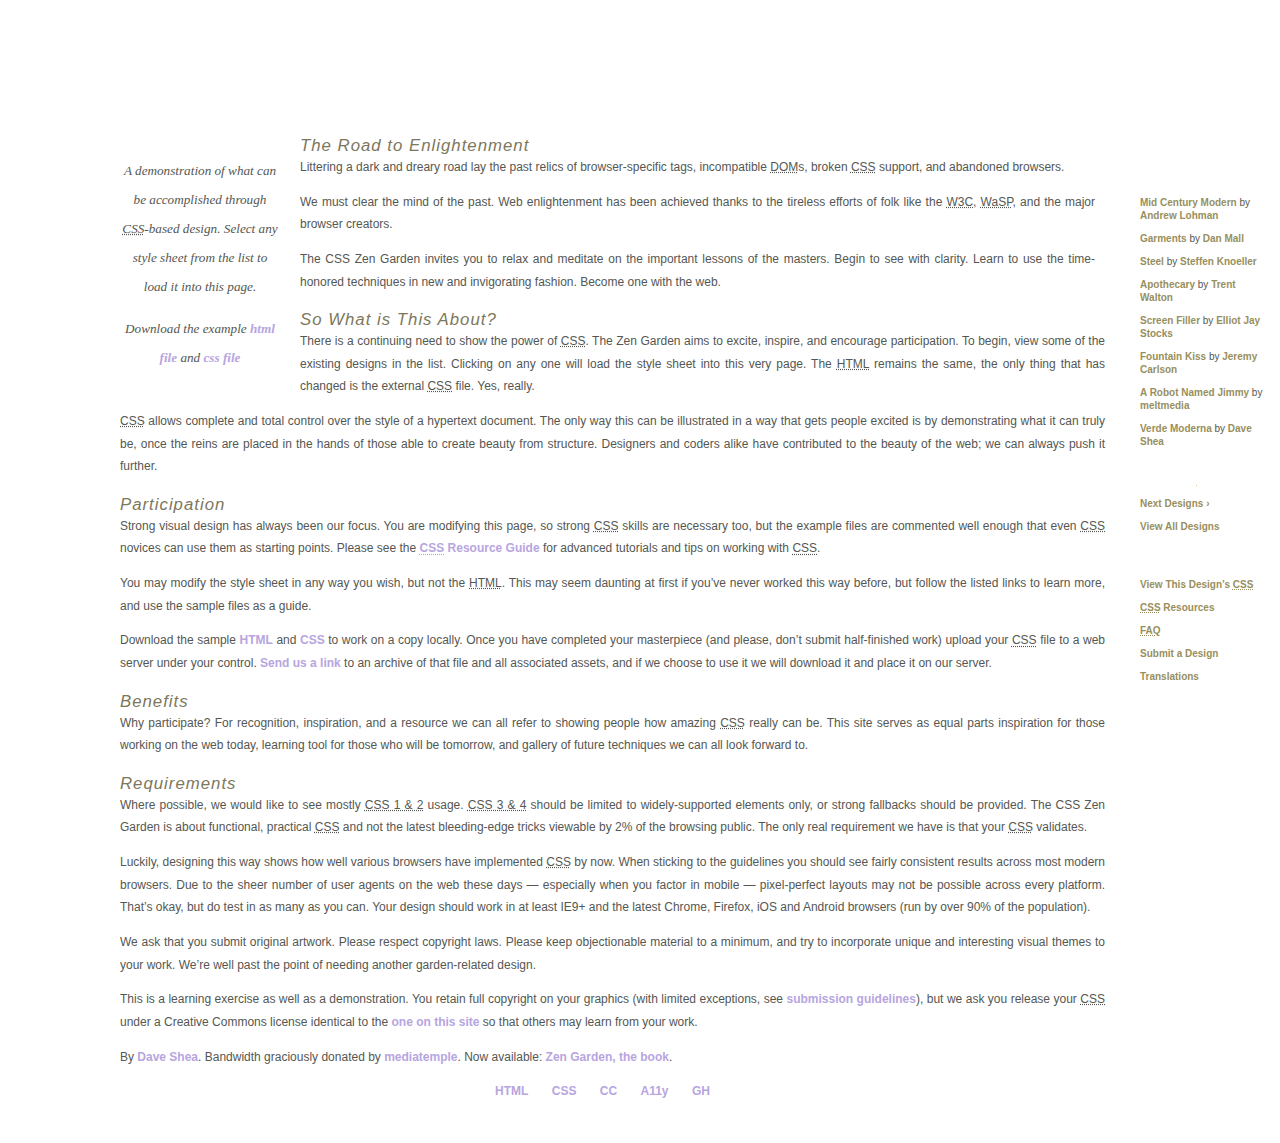
<file: csszengarden/index.html>
<!DOCTYPE html>
<html lang="en">
<head>
	<meta charset="utf-8">
	<title>CSS Zen Garden: The Beauty of CSS Design</title>

	<link rel="stylesheet" media="screen" href="style.css?v=8may2013">
	<link rel="alternate" type="application/rss+xml" title="RSS" href="http://www.csszengarden.com/zengarden.xml">

	<meta name="viewport" content="width=device-width, initial-scale=1.0">
	<meta name="author" content="Dave Shea">
	<meta name="description" content="A demonstration of what can be accomplished visually through CSS-based design.">
	<meta name="robots" content="all">


	<!--[if lt IE 9]>
	<script src="script/html5shiv.js"></script>
	<![endif]-->
</head>

<!--



	View source is a feature, not a bug. Thanks for your curiosity and
	interest in participating!

	Here are the submission guidelines for the new and improved csszengarden.com:

	- CSS3? Of course! Prefix for ALL browsers where necessary.
	- go responsive; test your layout at multiple screen sizes.
	- your browser testing baseline: IE9+, recent Chrome/Firefox/Safari, and iOS/Android
	- Graceful degradation is acceptable, and in fact highly encouraged.
	- use classes for styling. Don't use ids.
	- web fonts are cool, just make sure you have a license to share the files. Hosted 
	  services that are applied via the CSS file (ie. Google Fonts) will work fine, but
	  most that require custom HTML won't. TypeKit is supported, see the readme on this
	  page for usage instructions: https://github.com/mezzoblue/csszengarden.com/

	And a few tips on building your CSS file:

	- use :first-child, :last-child and :nth-child to get at non-classed elements
	- use ::before and ::after to create pseudo-elements for extra styling
	- use multiple background images to apply as many as you need to any element
	- use the Kellum Method for image replacement, if still needed. http://goo.gl/GXxdI
	- don't rely on the extra divs at the bottom. Use ::before and ::after instead.

		
-->

<body id="css-zen-garden">
<div class="page-wrapper">

	<section class="intro" id="zen-intro">
		<header role="banner">
			<h1>CSS Zen Garden</h1>
			<h2>The Beauty of <abbr title="Cascading Style Sheets">CSS</abbr> Design</h2>
		</header>

		<div class="summary" id="zen-summary" role="article">
			<p>A demonstration of what can be accomplished through <abbr title="Cascading Style Sheets">CSS</abbr>-based design. Select any style sheet from the list to load it into this page.</p>
			<p>Download the example <a href="/examples/index" title="This page's source HTML code, not to be modified.">html file</a> and <a href="/examples/style.css" title="This page's sample CSS, the file you may modify.">css file</a></p>
		</div>

		<div class="preamble" id="zen-preamble" role="article">
			<h3>The Road to Enlightenment</h3>
			<p>Littering a dark and dreary road lay the past relics of browser-specific tags, incompatible <abbr title="Document Object Model">DOM</abbr>s, broken <abbr title="Cascading Style Sheets">CSS</abbr> support, and abandoned browsers.</p>
			<p>We must clear the mind of the past. Web enlightenment has been achieved thanks to the tireless efforts of folk like the <abbr title="World Wide Web Consortium">W3C</abbr>, <abbr title="Web Standards Project">WaSP</abbr>, and the major browser creators.</p>
			<p>The CSS Zen Garden invites you to relax and meditate on the important lessons of the masters. Begin to see with clarity. Learn to use the time-honored techniques in new and invigorating fashion. Become one with the web.</p>
		</div>
	</section>

	<div class="main supporting" id="zen-supporting" role="main">
		<div class="explanation" id="zen-explanation" role="article">
			<h3>So What is This About?</h3>
			<p>There is a continuing need to show the power of <abbr title="Cascading Style Sheets">CSS</abbr>. The Zen Garden aims to excite, inspire, and encourage participation. To begin, view some of the existing designs in the list. Clicking on any one will load the style sheet into this very page. The <abbr title="HyperText Markup Language">HTML</abbr> remains the same, the only thing that has changed is the external <abbr title="Cascading Style Sheets">CSS</abbr> file. Yes, really.</p>
			<p><abbr title="Cascading Style Sheets">CSS</abbr> allows complete and total control over the style of a hypertext document. The only way this can be illustrated in a way that gets people excited is by demonstrating what it can truly be, once the reins are placed in the hands of those able to create beauty from structure. Designers and coders alike have contributed to the beauty of the web; we can always push it further.</p>
		</div>

		<div class="participation" id="zen-participation" role="article">
			<h3>Participation</h3>
			<p>Strong visual design has always been our focus. You are modifying this page, so strong <abbr title="Cascading Style Sheets">CSS</abbr> skills are necessary too, but the example files are commented well enough that even <abbr title="Cascading Style Sheets">CSS</abbr> novices can use them as starting points. Please see the <a href="http://www.mezzoblue.com/zengarden/resources/" title="A listing of CSS-related resources"><abbr title="Cascading Style Sheets">CSS</abbr> Resource Guide</a> for advanced tutorials and tips on working with <abbr title="Cascading Style Sheets">CSS</abbr>.</p>
			<p>You may modify the style sheet in any way you wish, but not the <abbr title="HyperText Markup Language">HTML</abbr>. This may seem daunting at first if you&#8217;ve never worked this way before, but follow the listed links to learn more, and use the sample files as a guide.</p>
			<p>Download the sample <a href="/examples/index" title="This page's source HTML code, not to be modified.">HTML</a> and <a href="/examples/style.css" title="This page's sample CSS, the file you may modify.">CSS</a> to work on a copy locally. Once you have completed your masterpiece (and please, don&#8217;t submit half-finished work) upload your <abbr title="Cascading Style Sheets">CSS</abbr> file to a web server under your control. <a href="http://www.mezzoblue.com/zengarden/submit/" title="Use the contact form to send us your CSS file">Send us a link</a> to an archive of that file and all associated assets, and if we choose to use it we will download it and place it on our server.</p>
		</div>

		<div class="benefits" id="zen-benefits" role="article">
			<h3>Benefits</h3>
			<p>Why participate? For recognition, inspiration, and a resource we can all refer to showing people how amazing <abbr title="Cascading Style Sheets">CSS</abbr> really can be. This site serves as equal parts inspiration for those working on the web today, learning tool for those who will be tomorrow, and gallery of future techniques we can all look forward to.</p>
		</div>

		<div class="requirements" id="zen-requirements" role="article">
			<h3>Requirements</h3>
			<p>Where possible, we would like to see mostly <abbr title="Cascading Style Sheets, levels 1 and 2">CSS 1 &amp; 2</abbr> usage. <abbr title="Cascading Style Sheets, levels 3 and 4">CSS 3 &amp; 4</abbr> should be limited to widely-supported elements only, or strong fallbacks should be provided. The CSS Zen Garden is about functional, practical <abbr title="Cascading Style Sheets">CSS</abbr> and not the latest bleeding-edge tricks viewable by 2% of the browsing public. The only real requirement we have is that your <abbr title="Cascading Style Sheets">CSS</abbr> validates.</p>
			<p>Luckily, designing this way shows how well various browsers have implemented <abbr title="Cascading Style Sheets">CSS</abbr> by now. When sticking to the guidelines you should see fairly consistent results across most modern browsers. Due to the sheer number of user agents on the web these days &#8212; especially when you factor in mobile &#8212; pixel-perfect layouts may not be possible across every platform. That&#8217;s okay, but do test in as many as you can. Your design should work in at least IE9+ and the latest Chrome, Firefox, iOS and Android browsers (run by over 90% of the population).</p>
			<p>We ask that you submit original artwork. Please respect copyright laws. Please keep objectionable material to a minimum, and try to incorporate unique and interesting visual themes to your work. We&#8217;re well past the point of needing another garden-related design.</p>
			<p>This is a learning exercise as well as a demonstration. You retain full copyright on your graphics (with limited exceptions, see <a href="http://www.mezzoblue.com/zengarden/submit/guidelines/">submission guidelines</a>), but we ask you release your <abbr title="Cascading Style Sheets">CSS</abbr> under a Creative Commons license identical to the <a href="http://creativecommons.org/licenses/by-nc-sa/3.0/" title="View the Zen Garden's license information.">one on this site</a> so that others may learn from your work.</p>
			<p role="contentinfo">By <a href="http://www.mezzoblue.com/">Dave Shea</a>. Bandwidth graciously donated by <a href="http://www.mediatemple.net/">mediatemple</a>. Now available: <a href="http://www.amazon.com/exec/obidos/ASIN/0321303474/mezzoblue-20/">Zen Garden, the book</a>.</p>
		</div>

		<footer>
			<a href="http://validator.w3.org/check/referer" title="Check the validity of this site&#8217;s HTML" class="zen-validate-html">HTML</a>
			<a href="http://jigsaw.w3.org/css-validator/check/referer" title="Check the validity of this site&#8217;s CSS" class="zen-validate-css">CSS</a>
			<a href="http://creativecommons.org/licenses/by-nc-sa/3.0/" title="View the Creative Commons license of this site: Attribution-NonCommercial-ShareAlike." class="zen-license">CC</a>
			<a href="http://mezzoblue.com/zengarden/faq/#aaa" title="Read about the accessibility of this site" class="zen-accessibility">A11y</a>
			<a href="https://github.com/mezzoblue/csszengarden.com" title="Fork this site on Github" class="zen-github">GH</a>
		</footer>

	</div>


	<aside class="sidebar" role="complementary">
		<div class="wrapper">

			<div class="design-selection" id="design-selection">
				<h3 class="select">Select a Design:</h3>
				<nav role="navigation">
					<ul>
					<li>
						<a href="/221/" class="design-name">Mid Century Modern</a> by						<a href="http://andrewlohman.com/" class="designer-name">Andrew Lohman</a>
					</li>					<li>
						<a href="/220/" class="design-name">Garments</a> by						<a href="http://danielmall.com/" class="designer-name">Dan Mall</a>
					</li>					<li>
						<a href="/219/" class="design-name">Steel</a> by						<a href="http://steffen-knoeller.de" class="designer-name">Steffen Knoeller</a>
					</li>					<li>
						<a href="/218/" class="design-name">Apothecary</a> by						<a href="http://trentwalton.com" class="designer-name">Trent Walton</a>
					</li>					<li>
						<a href="/217/" class="design-name">Screen Filler</a> by						<a href="http://elliotjaystocks.com/" class="designer-name">Elliot Jay Stocks</a>
					</li>					<li>
						<a href="/216/" class="design-name">Fountain Kiss</a> by						<a href="http://jeremycarlson.com" class="designer-name">Jeremy Carlson</a>
					</li>					<li>
						<a href="/215/" class="design-name">A Robot Named Jimmy</a> by						<a href="http://meltmedia.com/" class="designer-name">meltmedia</a>
					</li>					<li>
						<a href="/214/" class="design-name">Verde Moderna</a> by						<a href="http://www.mezzoblue.com/" class="designer-name">Dave Shea</a>
					</li>					</ul>
				</nav>
			</div>

			<div class="design-archives" id="design-archives">
				<h3 class="archives">Archives:</h3>
				<nav role="navigation">
					<ul>
						<li class="next">
							<a href="/214/page1">
								Next Designs <span class="indicator">&rsaquo;</span>
							</a>
						</li>
						<li class="viewall">
							<a href="http://www.mezzoblue.com/zengarden/alldesigns/" title="View every submission to the Zen Garden.">
								View All Designs							</a>
						</li>
					</ul>
				</nav>
			</div>

			<div class="zen-resources" id="zen-resources">
				<h3 class="resources">Resources:</h3>
				<ul>
					<li class="view-css">
						<a href="style.css" title="View the source CSS file of the currently-viewed design.">
							View This Design&#8217;s <abbr title="Cascading Style Sheets">CSS</abbr>						</a>
					</li>
					<li class="css-resources">
						<a href="http://www.mezzoblue.com/zengarden/resources/" title="Links to great sites with information on using CSS.">
							<abbr title="Cascading Style Sheets">CSS</abbr> Resources						</a>
					</li>
					<li class="zen-faq">
						<a href="http://www.mezzoblue.com/zengarden/faq/" title="A list of Frequently Asked Questions about the Zen Garden.">
							<abbr title="Frequently Asked Questions">FAQ</abbr>						</a>
					</li>
					<li class="zen-submit">
						<a href="http://www.mezzoblue.com/zengarden/submit/" title="Send in your own CSS file.">
							Submit a Design						</a>
					</li>
					<li class="zen-translations">
						<a href="http://www.mezzoblue.com/zengarden/translations/" title="View translated versions of this page.">
							Translations						</a>
					</li>
				</ul>
			</div>
		</div>
	</aside>


</div>

<!--

	These superfluous divs/spans were originally provided as catch-alls to add extra imagery.
	These days we have full ::before and ::after support, favour using those instead.
	These only remain for historical design compatibility. They might go away one day.
		
-->
<div class="extra1" role="presentation"></div><div class="extra2" role="presentation"></div><div class="extra3" role="presentation"></div>
<div class="extra4" role="presentation"></div><div class="extra5" role="presentation"></div><div class="extra6" role="presentation"></div>

</body>
</html>
</file>
<file: csszengarden/style.css>
/* css Zen Garden default style v1.02 */
/* css released under Creative Commons License - http://creativecommons.org/licenses/by-nc-sa/1.0/  */

/* This file based on 'Tranquille' by Dave Shea */
/* You may use this file as a foundation for any new work, but you may find it easier to start from scratch. */
/* Not all elements are defined in this file, so you'll most likely want to refer to the xhtml as well. */

/* Your images should be linked as if the CSS file sits in the same folder as the images. ie. no paths. */


/* basic elements */
html {
	margin: 0;
	padding: 0;
	}
body { 
	font: 75% georgia, sans-serif;
	line-height: 1.88889;
	color: #555753; 
	background: #fff url(http://csszengarden.com/001/blossoms.jpg) no-repeat bottom right; 
	margin: 0; 
	padding: 0;
	}
p { 
	margin-top: 0; 
	text-align: justify;
	}
h3 { 
	font: italic normal 1.4em georgia, sans-serif;
	letter-spacing: 1px; 
	margin-bottom: 0; 
	color: #7D775C;
	}
a:link { 
	font-weight: bold; 
	text-decoration: none; 
	color: #B7A5DF;
	}
a:visited { 
	font-weight: bold; 
	text-decoration: none; 
	color: #D4CDDC;
	}
a:hover, a:focus, a:active { 
	text-decoration: underline; 
	color: #9685BA;
	}
abbr {
	border-bottom: none;
	}


/* specific divs */
.page-wrapper { 
	background: url(http://csszengarden.com/001/zen-bg.jpg) no-repeat top left; 
	padding: 0 175px 0 110px;  
	margin: 0; 
	position: relative;
	}

.intro { 
	min-width: 470px;
	width: 100%;
	}

header h1 { 
	background: transparent url(http://csszengarden.com/001/h1.gif) no-repeat top left;
	margin-top: 10px;
	display: block;
	width: 219px;
	height: 87px;
	float: left;

	text-indent: 100%;
	white-space: nowrap;
	overflow: hidden;
	}
header h2 { 
	background: transparent url(http://csszengarden.com/001/h2.gif) no-repeat top left; 
	margin-top: 58px; 
	margin-bottom: 40px; 
	width: 200px; 
	height: 18px; 
	float: right;

	text-indent: 100%;
	white-space: nowrap;
	overflow: hidden;
	}
header {
	padding-top: 20px;
	height: 87px;
}

.summary {
	clear: both; 
	margin: 20px 20px 20px 10px; 
	width: 160px; 
	float: left;
	}
.summary p {
	font: italic 1.1em/2.2 georgia; 
	text-align: center;
	}

.preamble {
	clear: right; 
	padding: 0px 10px 0 10px;
	}
.supporting {	
	padding-left: 10px; 
	margin-bottom: 40px;
	}

footer { 
	text-align: center; 
	}
footer a:link, footer a:visited { 
	margin-right: 20px; 
	}

.sidebar {
	margin-left: 600px; 
	position: absolute; 
	top: 0; 
	right: 0;
	}
.sidebar .wrapper { 
	font: 10px verdana, sans-serif; 
	background: transparent url(http://csszengarden.com/001/paper-bg.jpg) top left repeat-y; 
	padding: 10px; 
	margin-top: 150px; 
	width: 130px; 
	}
.sidebar h3.select { 
	background: transparent url(http://csszengarden.com/001/h3.gif) no-repeat top left; 
	margin: 10px 0 5px 0; 
	width: 97px; 
	height: 16px; 

	text-indent: 100%;
	white-space: nowrap;
	overflow: hidden;
	}
.sidebar h3.archives { 
	background: transparent url(http://csszengarden.com/001/h5.gif) no-repeat top left; 
	margin: 25px 0 5px 0; 
	width:57px; 
	height: 14px; 

	text-indent: 100%;
	white-space: nowrap;
	overflow: hidden;
	}
.sidebar h3.resources { 
	background: transparent url(http://csszengarden.com/001/h6.gif) no-repeat top left; 
	margin: 25px 0 5px 0; 
	width:63px; 
	height: 10px; 

	text-indent: 100%;
	white-space: nowrap;
	overflow: hidden;
	}


.sidebar ul {
	margin: 0;
	padding: 0;
	}
.sidebar li {
	line-height: 1.3em; 
	background: transparent url(http://csszengarden.com/001/cr1.gif) no-repeat top center; 
	display: block; 
	padding-top: 5px; 
	margin-bottom: 5px;
	list-style-type: none;
	}
.sidebar li a:link {
	color: #988F5E;
	}
.sidebar li a:visited {
	color: #B3AE94;
	}


.extra1 {
	background: transparent url(http://csszengarden.com/001/cr2.gif) top left no-repeat; 
	position: absolute; 
	top: 40px; 
	right: 0; 
	width: 148px; 
	height: 110px;
	}
</file>
